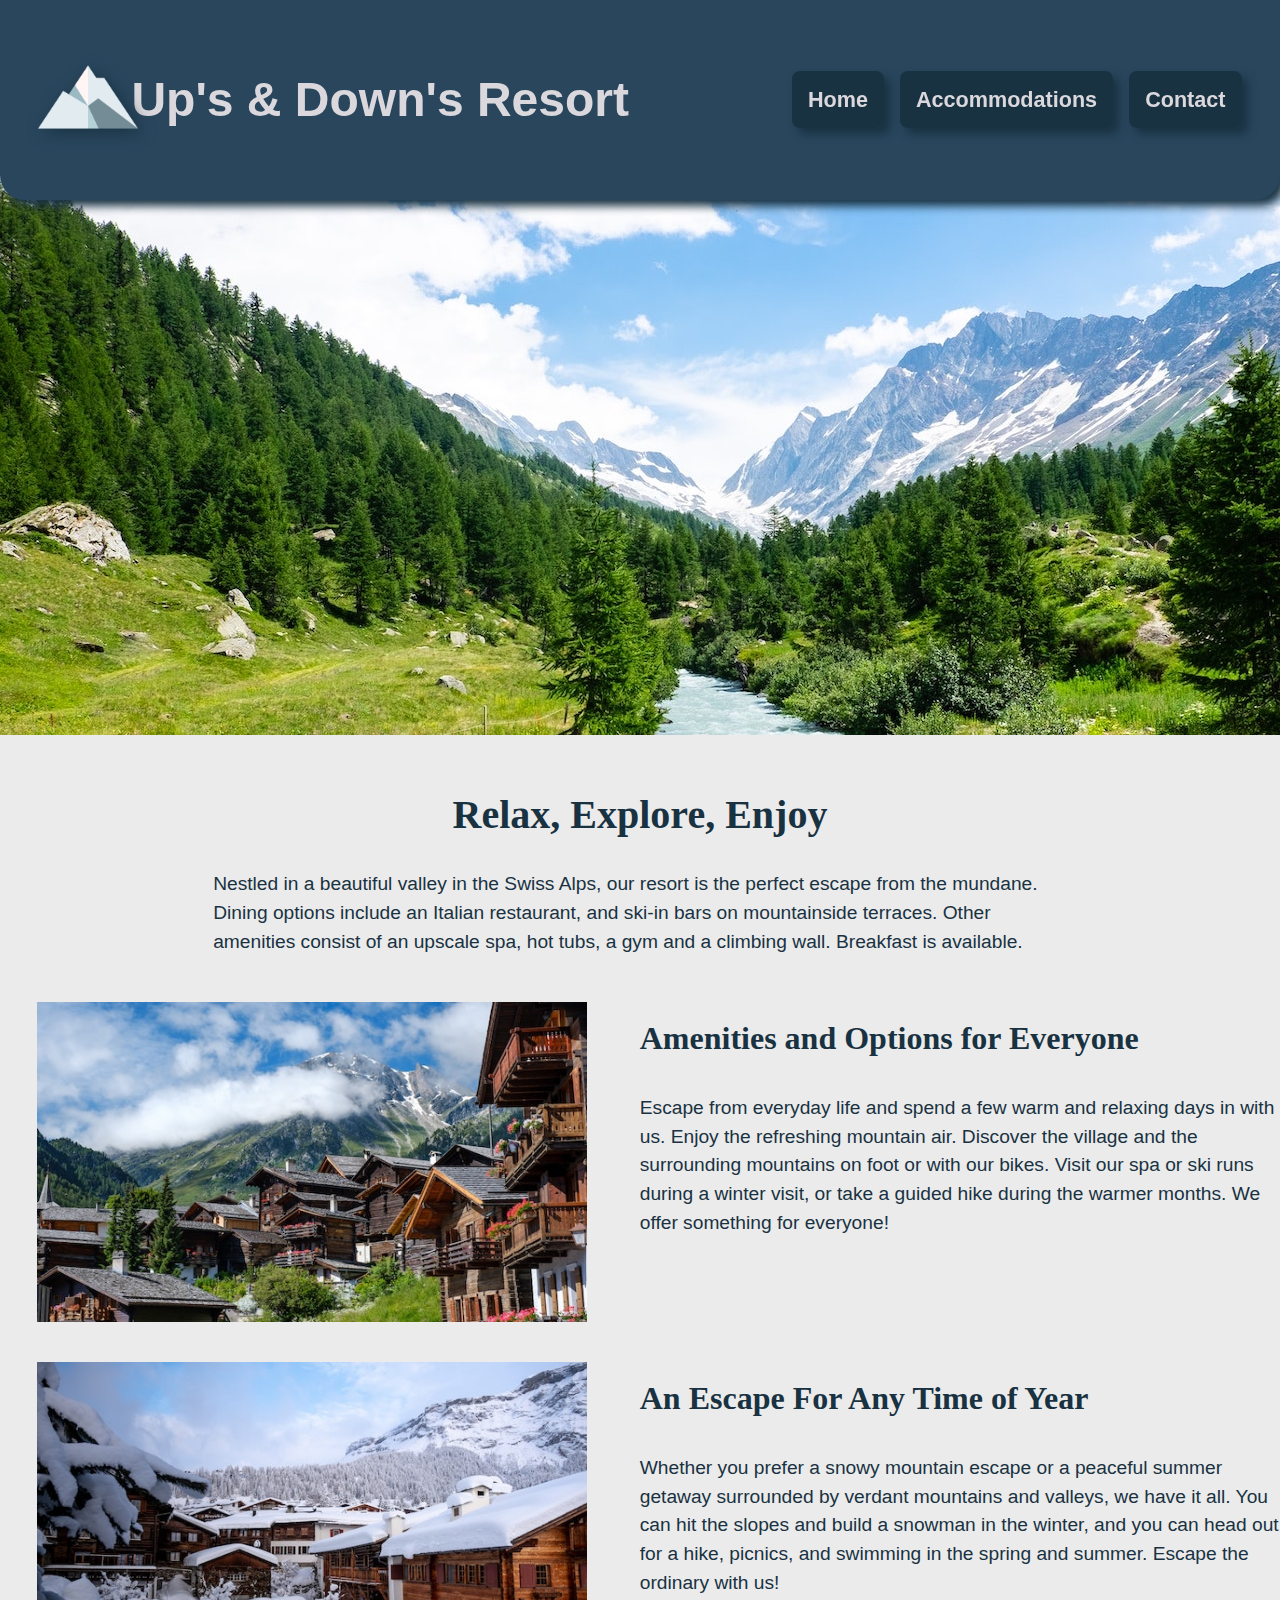
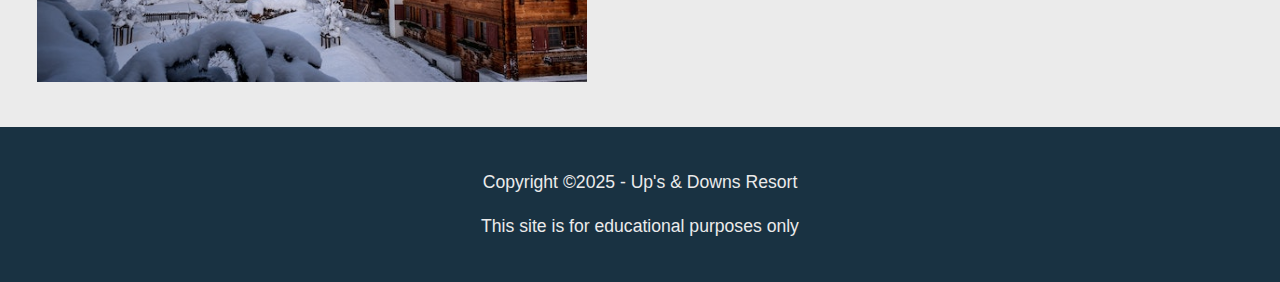
<file: index.html>
<!DOCTYPE html>
<html lang="en">
    <head>
        <meta charset="utf-8">
        <title>Up's & Down's Resort</title>
        <meta name="author" content="Thomas Logan Eason">
        <meta name="description" content="Welcome to the Up's & Down's Resort. Nestled in a beautiful valley in the Swiss Alps, our resort is the perfect escape.">

        <!-- Favicon -->
        <link rel="icon" href="images/favicon.ico" type="image/x-icon">

        <!-- Google Fonts Links -->
        <link rel="preconnect" href="https://fonts.googleapis.com">
        <link rel="preconnect" href="https://fonts.gstatic.com" crossorigin>
        <link href="https://fonts.googleapis.com/css2?family=Sunflower:wght@500;700&display=swap" rel="stylesheet">

        <!-- stylesheet -->
        <link rel="stylesheet" href="styles.css">

    </head>

    <body>
        <header>
            <a href="#" aria-label="Go to the Up's & Down's homepage" >
                <img src="images/logo.png" alt="" class="logo">
            </a>
            <h1><a href="index.html">Up's & Down's Resort</a></h1>
            <nav>
                <ul>
                    <li><a href="#">Home</a></li>
                    <li><a href="#">Accommodations </a></li>
                    <li><a href="contact.html">Contact</a></li>
                </ul>
            </nav>
            
            
        </header>

        <img src="images/swiss-valley.jpg" alt="a valley in the Swiss Alps" class="hero">

        <main>
            <h2>Relax, Explore, Enjoy</h2>
            <p>Nestled in a beautiful valley in the Swiss Alps, our resort is the perfect escape from the mundane. Dining options include an Italian restaurant, and ski-in bars on mountainside terraces. Other amenities consist of an upscale spa, hot tubs, a gym and a climbing wall. Breakfast is available.</p>

            <section class="content">
                <div class="group1">
                    <img src="images/swiss-chalet.jpg" alt="a chalet in the Swiss Alps">
                    <div class="info">
                        <h3>Amenities and Options for Everyone</h3>
                        <p>Escape from everyday life and spend a few warm and relaxing days in with us. Enjoy the refreshing mountain air. Discover the village and the surrounding mountains on foot or with our bikes. Visit our spa or ski runs during a winter visit, or take a guided hike during the warmer months. We offer something for everyone!</p>
                    </div>
                </div>
                <div class="group2">
                    <img src="images/snowy-chalet.jpg" alt="a snow covered chalet in the Swiss Alps">
                    <div class="info">
                        <h3>An Escape For Any Time of Year</h3>
                        <p>Whether you prefer a snowy mountain escape or a peaceful summer getaway surrounded by verdant mountains and valleys, we have it all. You can hit the slopes and build a snowman in the winter, and you can head out for a hike, picnics, and swimming in the spring and summer. Escape the ordinary with us!</p>
                    </div>
                </div>
            </section>
        </main>

        <footer>
            <p>Copyright &copy;2025 - Up's & Downs Resort</p>
            <p>This site is for educational purposes only</p>
        </footer>
    </body>
</html>
</file>
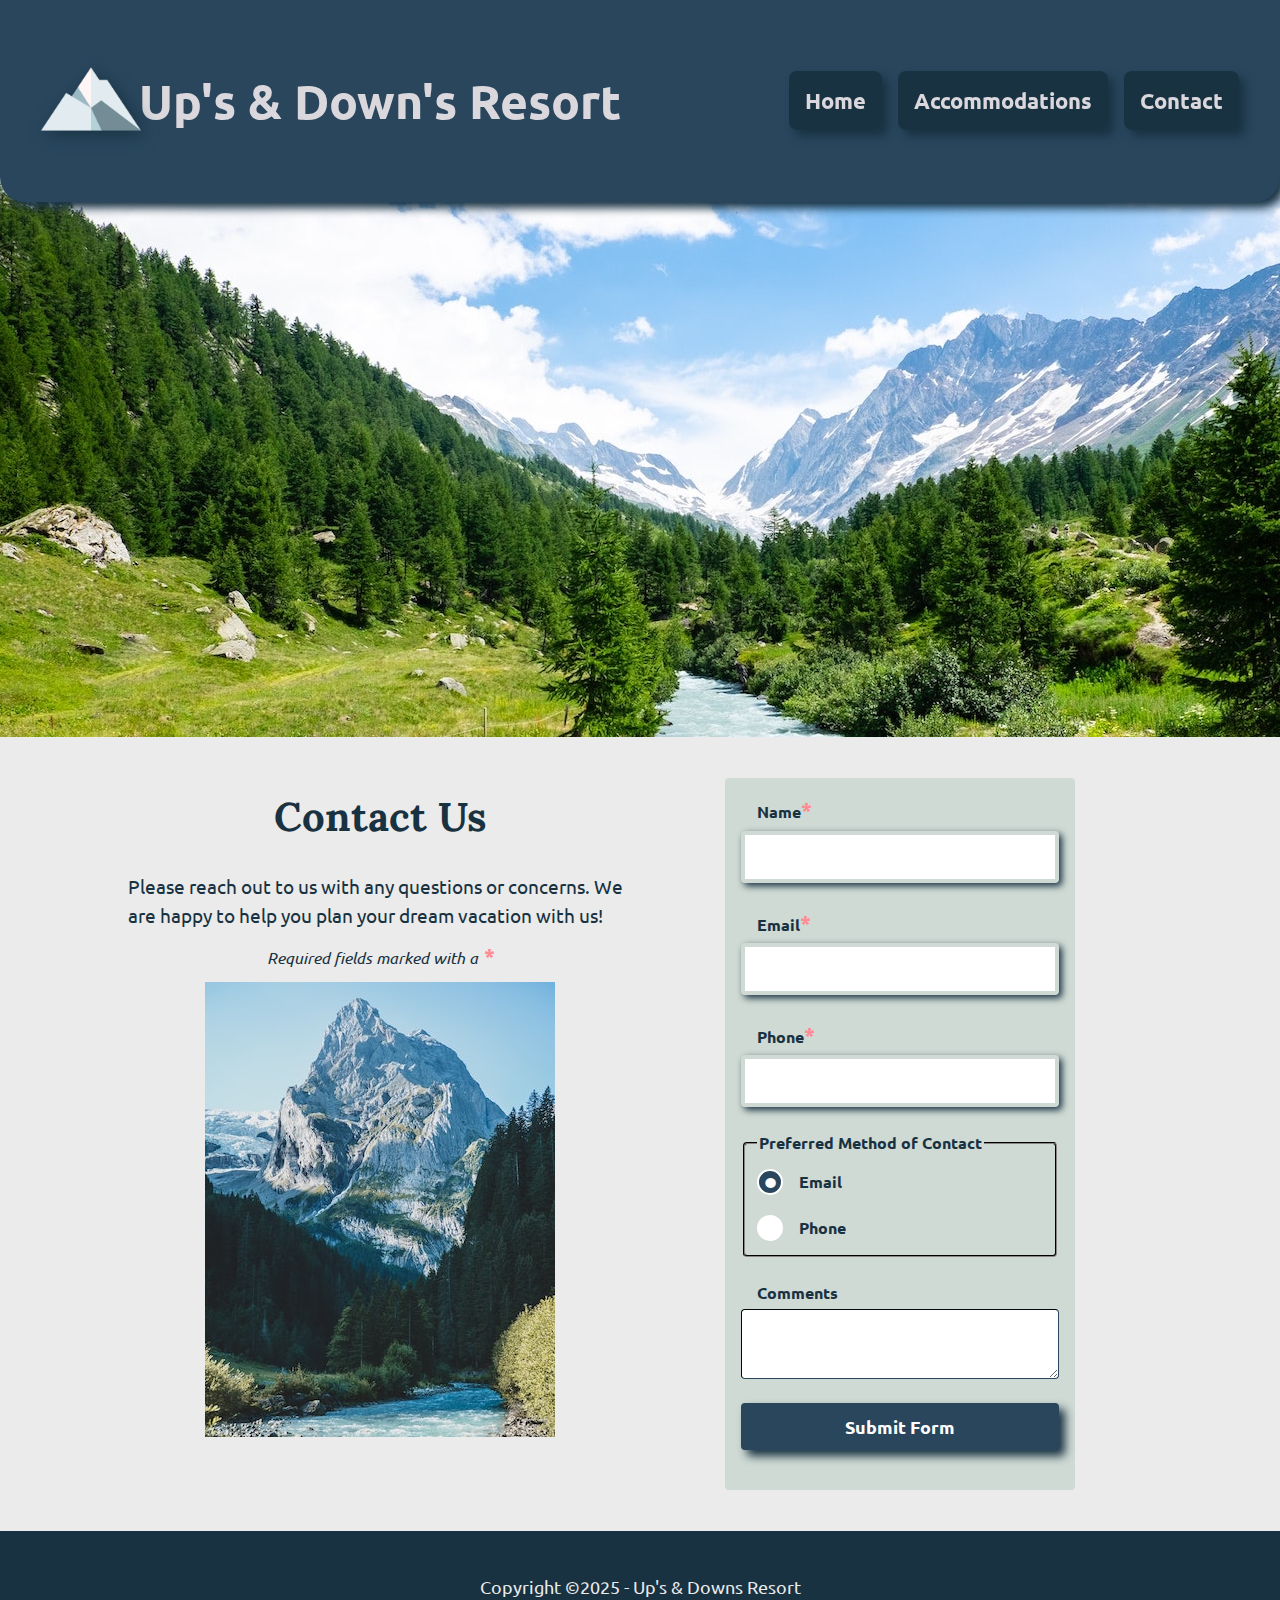
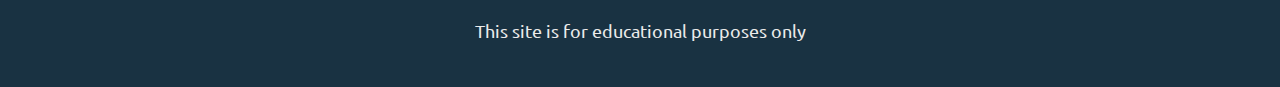
<file: contact.html>
<!DOCTYPE html>
<html lang="en">
    <head>
        <meta charset="utf-8">
        <title>Contact | Up's & Down's Resort</title>
        <meta name="author" content="Thomas Logan Eason">
        <meta name="description" content="Contact the Up's & Down's Resort. Reserve a table in our assorted dinning facilities, services in the spa, or a time on the rock wall. Its time to plan the perfect escape.">

        <!-- Favicon -->
        <link rel="icon" href="images/favicon.ico" type="image/x-icon">

        <!-- Google Fonts Links -->
        <link rel="preconnect" href="https://fonts.googleapis.com">
        <link rel="preconnect" href="https://fonts.gstatic.com" crossorigin>
        <link href="https://fonts.googleapis.com/css2?family=Lora:ital,wght@0,400..700;1,400..700&family=Ubuntu:ital,wght@0,300;0,400;0,500;0,700;1,300;1,400;1,500;1,700&display=swap" rel="stylesheet">
        
        <!-- stylesheet -->
        <link rel="stylesheet" href="styles.css">

    </head>

    <body>
        <header>
            <a href="#" aria-label="Go to the Up's & Down's homepage" >
                <img src="images/logo.png" alt="" class="logo">
            </a>
            <h1><a href="index.html">Up's & Down's Resort</a></h1>
            <nav>
                <ul>
                    <li><a href="index.html">Home</a></li>
                    <li><a href="#">Accommodations </a></li>
                    <li><a href="#">Contact</a></li>
                </ul>
            </nav>
            
            
        </header>

        <img src="images/swiss-valley.jpg" alt="a valley in the Swiss Alps" class="hero">

        <main>
            <section class="contact-us">
                <div>
                    <h2>Contact Us</h2>
                    <p>Please reach out to us with any questions or concerns. We are happy to help you plan your dream vacation with us!</p> 
                    <p class="marked">Required fields marked with a <span class="required">*</span></p>
                    <img src="images/swiss-peak.jpg" alt="*******a valley in the Swiss Alps">
                </div>
                <div>
                    <form action="https://wp.zybooks.com/form-viewer.php" method="POST" target="_blank">
                
                        <label for="my-name">Name<span class="required">*</span></label>
                        <input type="text" name="my-name" id="my-name" required>

                        <label for="my-email">Email<span class="required">*</span></label>
                        <input type="email" name="my-email" id="my-email" required>

                        <label for="my-phone">Phone<span class="required">*</span></label>
                        <input type="tel" name="my-phone" id="my-phone" required>
                
                        <fieldset>
                            <legend>Preferred Method of Contact</legend>
                            <input type="radio" name="contact-pref" id="pref-email" checked>
                            <label for="pref-email">Email</label>
                            <input type="radio" name="contact-pref" id="pref-phone">
                            <label for="pref-phone">Phone</label>
                        </fieldset>
                        
                        <label for="my-comments">Comments</label>
                        <textarea name="my-comments" id="my-comments"></textarea>

                
                        <input type="submit" name="my-submit" id="my-submit" value="Submit Form">
                    </form>
                </div>
            </section>
        </main>

        <footer>
            <p>Copyright &copy;2025 - Up's & Downs Resort</p>
            <p>This site is for educational purposes only</p>
        </footer>
    </body>
</html>
</file>
<file: styles.css>
:root{

	--lt-blue: #29465d;
	--dk-blue: #193242;
	--mint: #cfdad4;
	--lt-gray: #dad8dc;
	--off-white: #ebebeb;
	
	--head-fonts: "Lora", georgia, serif;
	--body-fonts: "Ubuntu", Arial, sans-serif;
	
	--box-shadow-sm: 3px 3px 7px var(--dk-blue);
	--box-shadow-lg: 6px 6px 10px var(--dk-blue);
	
	--filter-shadow-sm: drop-shadow(4px 4px 8px var(--dk-blue));
}

/* ----- BODY STYLES ----- */
*{
	font-family: var(--body-fonts);
	line-height: 1.5;
	box-sizing: border-box;
}

body{
	background: var(--dk-blue) ;
	color: var(--dk-blue); 
	line-height: 1.5;
	font-family: var(--body-fonts);
	font-size: 1rem;
	margin: 0;
	box-sizing: border-box;
	scroll-behavior: smooth;
}

header, main, footer {
    width: 100%;
    max-width: 1440px;
    margin: 0 auto;
}

p{
	color: var(--dk-blue);
	font-size: 1.2rem;

}

/* ----- HEADER STYLES ----- */
header {
	display: flex;
	gap: 1rem;
	justify-content: space-around;
	align-items: center;
	position: sticky;
	top: 0;
	z-index: 2;
	border-radius: 0 0 25px 25px;
	padding: 2rem 0;
	background-color: var(--lt-blue);
	box-shadow: var(--box-shadow-lg);
}

.logo {
	width: 100px;
	height: auto;
	filter: var(--filter-shadow-sm);
}

h1 {
	font-family: var(--head-fonts);
	font-size: 3rem;
	color: var(--lt-gray);
	margin-left: -100px;
}

h1 a {
	text-decoration: none;
	color: var(--lt-gray);
}

nav ul {
	display: flex;
	gap: 1rem;
	list-style-type: none;
	margin-left: 30px;
}

nav a {
	padding: 1rem;
	text-decoration: none;
	font-size: 1.35rem;
	font-weight: bold;
	background-color: var(--dk-blue);
	color: var(--lt-gray);
	border-radius: 8px;
	box-shadow: var(--box-shadow-lg);
}

nav a:hover {
	box-shadow: var(--box-shadow-sm);
}

.hero{
	display: block;
	margin: 0 auto;
	width: 1440px;
	padding: 0;
	margin-top: -25px;
}

/* -------- main styles ------- */
main {
    background-color: var(--off-white);
    color: var(--dk-blue);
	padding: 25px 0;
}

h2 {
	font-family: var(--head-fonts);
	font-size: 2.5rem;
	font-weight: 700;
	text-align: center;
	margin: 0 auto;
	padding: 25px;
}

main > p{
	width: 80ch;
	margin: 0 auto;
	padding: 0 0 25px 0;
}

.group1, .group2, .contact-us {
	display: grid;
	grid-template-columns:  1fr 1fr;
	grid-template-rows: 1fr;
	grid-gap: 16px;
	color: var(--dk-blue);
}

.content h3{
	font-family: var(--head-fonts);
	font-size: 2rem;
	font-weight: 700;
}

.content img {
	margin: 0 auto;
	padding: 20px;
	width: 590px;
	height: 360px;
}

.content p {
	width: 60ch;
}


/* -------- contact styles ------- */

.contact-us{
	width: 80%;
	margin: 0 auto;
}

.contact-us div img, .contact-us div p {
	display: block;
	margin: 0 auto;
}

.marked {
	text-align: center;
	font-style: italic;
	font-size: 1rem;
	padding: 10px 0;
}

/* Form Styles */
form{
	width: 350px;
	margin: 16px auto;
	padding: 16px;
	background-color: var(--mint);
	color: var(--dk-blue);
	border-radius: 4px;
}

/* Display Styles for Form Elements */
input, label, select, textarea{
	display: block;
	width: 100%;
}

/* Label Styles */
label{
	margin: 0 0 4px 16px;
	font-weight: bold;
}

/* To mark the required inputs & make the asterisk stand out */
.required{
	color: #ff8b94;
	font-weight: bold;
	font-size: 1.35rem;
}

/* Input/Select Sizing styles */
input, select, textarea{
	padding: 10px;
	font-size: 16px;
	margin-bottom: 24px;
	border-radius: 4px;
	border: 1px inset var(--lt-blue);
}

/* Fieldset Styles */
fieldset{
	margin-bottom: 24px;
	border-radius: 4px;
	border-color: #363432;
	display: grid;
	grid-template-columns: 1fr;
	row-gap: 8px;
}

/* Legend Styles */
legend{
	font-weight: bold;
}

/* Fieldset Label Styles */
fieldset label{
	margin-left: 0;
}

/* Submit Button Styles */
input[type="submit"]{
	background-color: var(--lt-blue);
	border: none;
	color: #fff;
	font-size: 18px;
	font-weight: bold;
	box-shadow: var(--box-shadow-lg);
}

/* Styles for Invalid Data in Inputs in the Form */
input:invalid, select:invalid, textarea:invalid{
	border: 4px solid var(--mint);
	box-shadow: var(--box-shadow-sm);
}

/* Styles for Each Input as it has Focus */
input:focus, select:focus, textarea:focus{
	outline: 3px solid var(--lt-blue);
}

/* Styles for the Submit Button Focus */
input[type="submit"]:focus{
	outline: 3px solid var(--mint);
}

/* Styles for Submit Button Hover */
	input[type="submit"]:hover{
	box-shadow: var(--box-shadow-sm);
}

input[type="radio"] + label {
   	cursor: pointer;
	display: flex;
	align-items: center;
}

input[type="radio"] {
   	appearance: none;
   	margin: 0;
	padding: 0;
	border: none;
	font-size: 0;
	border-radius: 0;
}

input[type="radio"] + label::before {
   	content: "\00a0";
	font-size: 2.25em;
	line-height: 0.65;
   	border-radius: 50%;
   	display: inline-block;  
   	height: 20px;
   	width: 22px;
   	text-align: center;
   	margin-right: 16px;
   	border: 2px solid white; 
   	background-color: #fff;
	padding-bottom: 2px;
}

input[type="radio"]:checked + label::before {
   	content: "\2022";
   	color: #fff;
   	background: var(--lt-blue);
}

input[type="radio"]:focus{
	outline: none;
}

input[type="radio"]:focus + label::before {
   	box-shadow: 0 0 0 2px var(--lt-blue);
}


/* -------- footer styles ------- */

footer {
    background-color: var(--dk-blue);
	margin: 0 auto;
	padding: 25px;
}

footer p{
	color: var(--off-white);
	text-align: center;
	font-size: 1.1rem;
	
}
</file>
